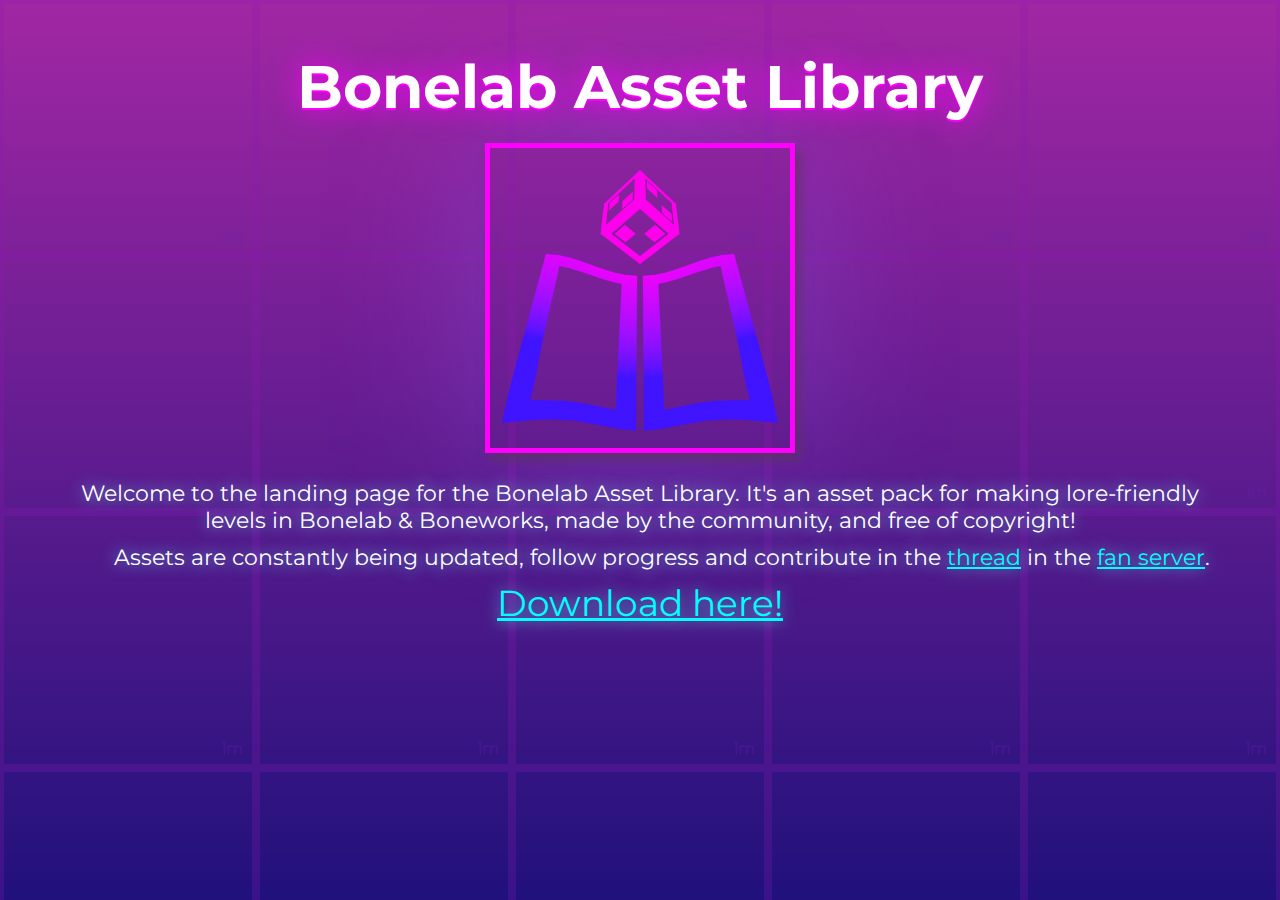
<file: assetlibrary.html>
<!DOCTYPE html>
<html lang="en" dir="ltr">
  <head>
    <meta charset="utf-8">
    <title>Bonelab Asset Library</title>
    <link rel="stylesheet" href="style.css">
    <link rel="preconnect" href="https://fonts.googleapis.com"> <!-- Importing a font. -->
    <link rel="preconnect" href="https://fonts.gstatic.com" crossorigin>
    <link href="https://fonts.googleapis.com/css2?family=Montserrat&display=swap" rel="stylesheet">
    <link href="https://fonts.googleapis.com/css2?family=Montserrat:wght@400;500&display=swap" rel="stylesheet">
    <link rel="icon" type="image/x-icon" href="favicon.ico">
    <meta content="Bonelab Asset Library" property="og:title" />
    <meta content="An asset pack for making lore-friendly levels in Bonelab & Boneworks, made by the community, and free of copyright!" property="og:description" />
    <meta content="https://electricdragon.ml/assetlibrary" property="og:url" />
    <meta content="https://electricdragon.ml/images/asset-library-transparent.png" property="og:image" />
    <meta content="#7535d2" data-react-helmet="true" name="theme-color" />
  </head>
  <body>
    <div class="subpage" id="assetlibrary">
      <div class="librarygrid">
        <h2 id="topname">Bonelab Asset Library</h2>
        <img src="images/asset-library-transparent.png" alt="Asset Library Logo">
        <div class="subcontent">
          <p><br>Welcome to the landing page for the Bonelab Asset Library. It's an asset pack for making lore-friendly levels in Bonelab & Boneworks, made by the community, and free of copyright!</p>
          <p>Assets are constantly being updated, follow progress and contribute in the <a href="https://discord.com/channels/563139253542846474/1023125332649332756">thread</a> in the <a href="https://discord.gg/bonelab">fan server</a>.</p>
          <a href="https://drive.google.com/drive/folders/1PWckgzl8eZQtdDOC4-1a07ASirt_r1yu?usp=sharing" id="contact">Download here!</a>
        </div>
      </div>
    </div>
  </body>
</html>
</file>
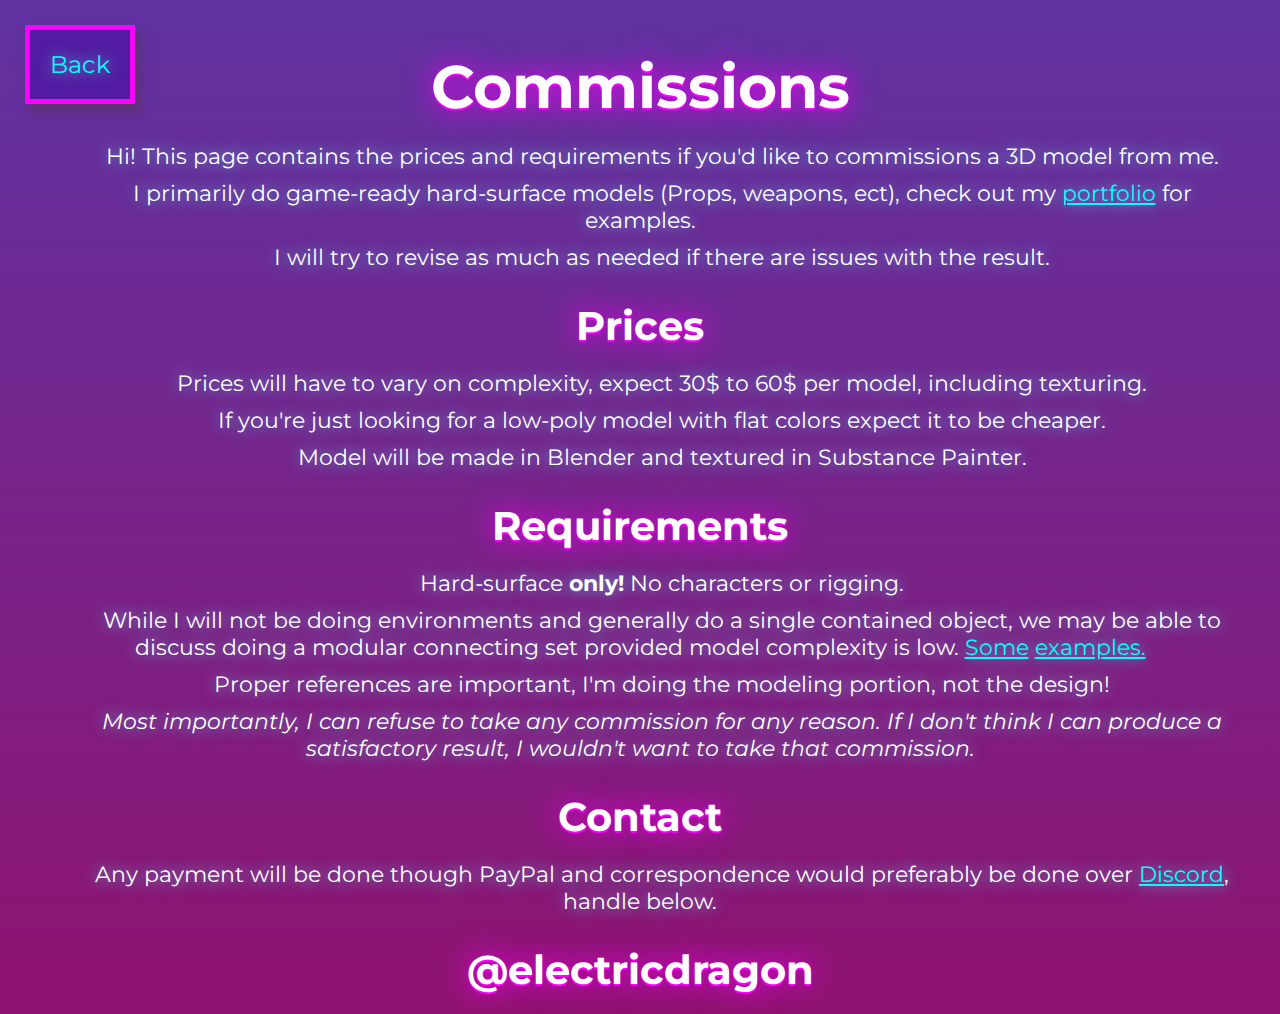
<file: commissions.html>
<!DOCTYPE html>
<html lang="en" dir="ltr">
  <head>
    <meta charset="utf-8">
    <title>3D Commissions</title>
    <link rel="stylesheet" href="style.css">
    <link rel="preconnect" href="https://fonts.googleapis.com"> <!-- Importing a font. -->
    <link rel="preconnect" href="https://fonts.gstatic.com" crossorigin>
    <link href="https://fonts.googleapis.com/css2?family=Montserrat&display=swap" rel="stylesheet">
    <link href="https://fonts.googleapis.com/css2?family=Montserrat:wght@400;500&display=swap" rel="stylesheet">
    <link rel="icon" type="image/x-icon" href="favicon.ico">
  </head>
  <body>
    <div class="subpage" id="commissions">
      <p><a href="index.html#navigation" class="back">Back</a></p>
      <h2 id="topname">Commissions</h2>
      <div class="subcontent">
        <p>Hi! This page contains the prices and requirements if you'd like to commissions a 3D model from me.</p>
        <p>I primarily do game-ready hard-surface models (Props, weapons, ect), check out my <a href="https://electricdragon.artstation.com/">portfolio</a> for examples.</p>
        <p>I will try to revise as much as needed if there are issues with the result.</p>
        <h3>Prices</h3>
        <p>Prices will have to vary on complexity, expect 30$ to 60$ per model, including texturing.</p>
        <p>If you're just looking for a low-poly model with flat colors expect it to be cheaper.</p>
        <p>Model will be made in Blender and textured in Substance Painter.</p>
        <h3>Requirements</h3>
        <p>Hard-surface <b>only!</b> No characters or rigging.</p>
        <p>While I will not be doing environments and generally do a single contained object, we may be able to discuss doing a modular connecting set provided model complexity is low. <a href="images/modularexample1.png">Some</a> <a href="images/modularexample2.png">examples.</a></p>
        <p>Proper references are important, I'm doing the modeling portion, not the design!</p>
        <p><i>Most importantly, I can refuse to take any commission for any reason. If I don't think I can produce a satisfactory result, I wouldn't want to take that commission.</i></p>
        <h3>Contact</h3>
        <p>Any payment will be done though PayPal and correspondence would preferably be done over <a href="https://discord.com">Discord</a>, handle below.</p>
        <h3 id="discordhandle">@electricdragon</h3>
        <!--<img src="images/placeholdertop.jpg" alt=""> -->
      </div>
    </div>
  </body>
</html>
</file>
<file: style.css>
*{
  font-family: 'Montserrat', sans-serif;
  color:white;
  text-shadow: 0 0 15px #5fc0df;
  padding: 0;
  margin: 0;
}

html{
  /*
  background-color: cyan;
  background-image: linear-gradient(180deg, #259ba7, #8f1370);
  background-size: cover;
  background-repeat: no-repeat;
   padding-bottom: 100%; */
}


h1{
  margin-left: auto;
  margin-right: auto;
  text-align: center;
  font-size: 60px;
  padding-bottom: 25px;
}

.banner{
  width: 100%;
  padding-bottom: 0px;
  height: 400px;
}

.projectTile{
  width: auto;
  height: 200px;
  margin: 75px;
  border: 15px magenta;
}

.projectTile p{
  padding-left: 25px;
}

.bottomcontent{
  border: solid magenta;
  border-image: linear-gradient(to bottom, #b733f5, magenta) 1;
  border-width: 10px;
  height: auto;
  background-color: cyan;
  background-image: linear-gradient(180deg, #5f32a1, #37138f);
  background-size: contain;
  background-origin: content-box;
  background-position: center;
  background-repeat: no-repeat;
  text-align: center;
  display: block;

}

.bottomcontent p, img{
  margin: 0;
  padding: 0;
  padding-top: 20px;
  text-align: center;
  max-width: 95%;
  display: inline-block;
}

#assetlibrary img{
  padding-top: 0px;
}

.bottomcontent img{
  margin-right: 5%;
  margin-left: 0;
  max-width: 17%;
  margin-top: 40px;
  float: right;
  border: 10px solid magenta;
  box-shadow: 0px 0px 15px magenta;
}

.bottomlinks{
  width: auto;
  margin-top: 10px;
}

.bottomlinks ul{
  display: flex;
  flex-direction: row;
  align-items: center;
  justify-content: center;
  list-style: none;
  flex-wrap: wrap;
}

.bottomlinks li{
  transition: all .25s;
  margin: 20px;
  padding: 20px;
  border: 5px solid #cb1eee;
  box-shadow: 5px 7px 10px rgba(89, 53, 89, 0.68);
  background-color: #3f109c;
  width: 250px;
  font-size: 24px;
}

.bottomlinks li:hover{
  transition: all .5s;
  cursor: pointer;
  text-shadow: 0px 0px 5px cyan;
  border-color: cyan;
  transform: scale(1.2);
}

.bottomlinks a{
  text-decoration: none;
}

.back{
  position: absolute;
  top: 15px;
  left: 15px;
  transition: all .25s;
  margin: 10px;
  padding: 20px;
  border: 5px solid magenta;
  box-shadow: 5px 7px 10px rgba(89, 53, 89, 0.68);
  background-color: #521ba1;
  text-decoration: none;
}

.back:hover{
  transition: all .5s;
  cursor: pointer;
  text-shadow: 0px 0px 5px cyan;
  border-color: cyan;
  transform: scale(1.2);
}

.subpage{
  background-color: cyan;
  background-image: linear-gradient(180deg, #5f32a1, #8f1370);
  background-size: cover;
  background-repeat: no-repeat;
  width: 100%;
  min-height: 100vh;
}

.subpage h2{
  text-align: center;
  padding-top: 50px;
  padding-bottom: 20px;
}

.subpage h3{
  text-align: center;
  padding-top: 20px;
  padding-bottom: 20px;
  font-size: 40px;
}

.subpage img{
  margin: 0;
  display: flex;
  align-self: center;
  margin-left: auto;
  margin-right: auto;
  float: none;
  height: 300px;
  border: 5px solid magenta;
  box-shadow: 5px 7px 10px rgba(89, 53, 89, 0.68), 0px 0px 150px rgba(134, 88, 232, 0.43);

}

.subpage p, .bottomcontent p{
  padding-left: 50px;
  padding-right: 50px;
  font-size: 24px;
}

.subcontent p{
  text-indent: 2em;
  padding-bottom: 10px;
  text-align: center;
  font-size: 22px;
}

.subpage a{
  color: cyan;
}

.vignette {
  position: relative;
  top: 0;
  left: 0;
  width: 100%;
  height: 100%;
  box-shadow: 0 0 200px rgba(84, 141, 200, 0.65) inset;
}

#backarrow{
  padding: 0;
  margin: 0;
  position: absolute;
  width: 100px;
  height: 100px;
  top: -15px;
  left: 15px;
  opacity: .75;
  filter: hue-rotate(40deg);
}

#topdivider h1, h2, h3{
  margin: 0;
  padding: 0;
  padding-top: 40vh;
  padding-left: auto;
  text-shadow: 0px 2px 1px magenta, 0px 0px 30px magenta;
  font-size: 60px;
}

#topdivider h2{
  margin: 0;
  padding: 0;
  padding-left: auto;
  font-size: 35px;
  text-align: center;
}

#topdivider{
  background-image: url("images/starfield-fade-gif.gif");
  background-size: cover;
  background-attachment: fixed;
  background-position: center;
  width: 100%;
  height: 100vh;
}

#arrowicon{
  position: absolute;
  width: 75px;
  height: 75px;
  opacity: 0.65;
  padding: 0;
  margin: 0;
  bottom: 5vh;
  left: calc(50% - 37.5px);
  animation: MoveUpDown 2s ease-in-out infinite;
}

#topname{
  animation: TitleAnim 3s linear infinite;
}

#discordhandle{
  animation: HandleAnim 3s linear infinite;
}

#contact{
  font-size: 36px;
  text-align: center;
  text-indent: 0;
  width: 100%;
  display: block;
}

#assetlibrary{
  background-color: cyan;
  background-image: linear-gradient(180deg, #a227a4, #20117c);
  width: 100%;
  min-height: 100vh;
}

.librarygrid{
  background-color: rgba(#ffffff, 0);
  background-image: url('images/metertile.png');
  background-size: 256px;
  background-blend-mode: multiply;
  min-height: 100vh;

  animation-name: BGMove;
  animation-duration: 200s;
  animation-timing-function: linear;
  animation-iteration-count: infinite;
}


@keyframes MoveUpDown {
  0%, 100% {
    bottom: 5vh;
  }
  50% {
    bottom: 8vh;
  }
}

@keyframes TitleAnim {
  0%, 100% {
    text-shadow: 0px 2px 1px magenta, 0px 0px 30px magenta;
  }
  50% {
    text-shadow: 0px 2px 1px magenta, 0px 0px 30px magenta, 0px 0px 50px cyan;
  }
}

@keyframes HandleAnim {
  0%, 100% {
    text-shadow: 0px 2px 1px magenta, 0px 0px 30px magenta;
  }
  50% {
    text-shadow: 0px 2px 1px magenta, 0px 0px 30px magenta, 0px 0px 50px cyan;
  }
}

.disclaimer{
  display: none !important;
}

@keyframes BGMove {
    from {
        background-position: 0% 0%
    }
    to {
        background-position: 187% 50%
    }
}
</file>
